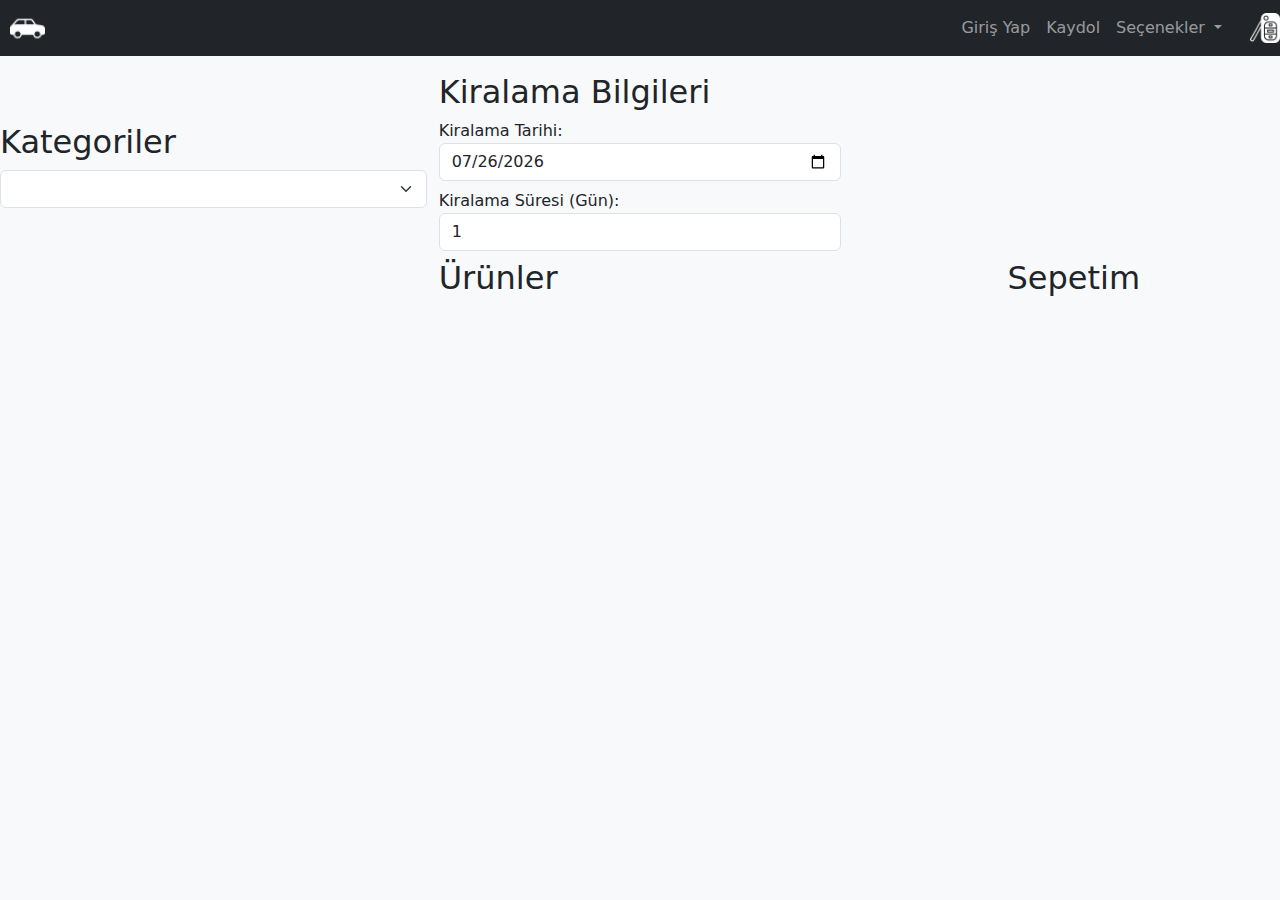
<file: ui/index.html>
<!DOCTYPE html>
<html lang="tr">
  <head>
    <meta charset="UTF-8" />
    <meta name="viewport" content="width=device-width, initial-scale=1.0" />
    <!-- Bootstrap CSS -->
    <link
      href="https://cdn.jsdelivr.net/npm/bootstrap@5.3.0/dist/css/bootstrap.min.css"
      rel="stylesheet"
    />

    <title>RENT A CAR</title>

    <link rel="stylesheet" href="navbar.css" />
    <link rel="stylesheet" href="index.css" />
  </head>
  <body>
    <nav class="navbar navbar-expand-lg navbar-dark bg-dark fixed-top">
      <a style="margin-left: 10px" class="navbar-category" href="index.html">
        <img
          src="car-icon.png"
          width="35"
          height="35"
          class="d-inline-block align-top"
          alt="ANA SAYFA"
        />
      </a>

      <div class="collapse navbar-collapse right" id="navbarNav">
        <ul class="navbar-nav ml-auto">
          <li class="nav-item">
            <a class="nav-link" href="login.html" id="loginLink">Giriş Yap</a>
          </li>
          <li class="nav-item">
            <a class="nav-link" href="login.html" id="logoutLink" onclick="logout()">Çıkış Yap</a>  
          </li>
          <li class="nav-item">
            <a class="nav-link" href="signup.html" id="signupLink">Kaydol</a>
          </li>
          <li class="nav-item" style="display: none" id="logoutLink">
            <a class="nav-link" href="logout.html">Çıkış Yap</a>
          </li>
          <li class="nav-item dropdown">
            <a
              class="nav-link dropdown-toggle"
              href="#"
              role="button"
              data-bs-toggle="dropdown"
              aria-expanded="false"
            >
              Seçenekler
            </a>
            <ul class="dropdown-menu">
              <li><a class="dropdown-item" href="#">Action</a></li>
              <li><a class="dropdown-item" href="#">Another action</a></li>
              <li><a class="dropdown-item" href="#">Something else here</a></li>
            </ul>
          </li>
        </ul>
        <a style="margin-left: 10px" class="navbar-category" href="#">
          <img
            src="key-icon.png"
            width="30"
            height="30"
            class="d-inline-block align-top"
            alt="SEPET"
          />
        </a>
      </div>
    </nav>

    <!-- Kategori Seçimi -->
    <div class="col-md-4">
      <h2>Kategoriler</h2>
      <select
        id="brandSelect"
        class="form-select"
        aria-label="Kategoriyi Seç"
      >
        <!-- Kategoriler buraya dinamik olarak eklenecek -->
      </select>
    </div>

    <!-- İçerik -->
    <div class="container mt-5">
      <div class="row">
        <div class="col-md-6">
          <h2>Kiralama Bilgileri</h2>
          <label for="orderStartedDate">Kiralama Tarihi:</label>
          <input type="date" id="orderStartedDate" class="form-control mb-2" />
          <label for="rentDay">Kiralama Süresi (Gün):</label>
          <input type="number" id="rentDay" class="form-control mb-2" value="1" />
        </div>
        <!-- Ürün Listesi -->
        <div class="col-md-8">
          <h2>Ürünler</h2>
          <div id="carList" class="row">
            <!-- Ürünler buraya dinamik olarak eklenecek -->
            
          </div>
         
        </div>
      
       
      

        
        <!-- Sepet -->
        <div class="col-md-4">
          <h2>Sepetim</h2>
          <ul id="cart" class="list-group">
            <!-- Sepet içeriği buraya dinamik olarak eklenecek -->
          </ul>

          <button id="buyButton" class="btn btn-primary mt-3">
            Sipariş Ver
          </button>
        </div>
      </div>
      
    </div>
    

    <!-- Bootstrap JS ve Popper.js -->
    <script src="https://cdn.jsdelivr.net/npm/bootstrap@5.3.0/dist/js/bootstrap.bundle.min.js"></script>

    <!-- Uygulama JavaScript dosyası -->
    <script src="index.js"></script>
    <script src="login.js"></script>
  </body>
</html>
</file>
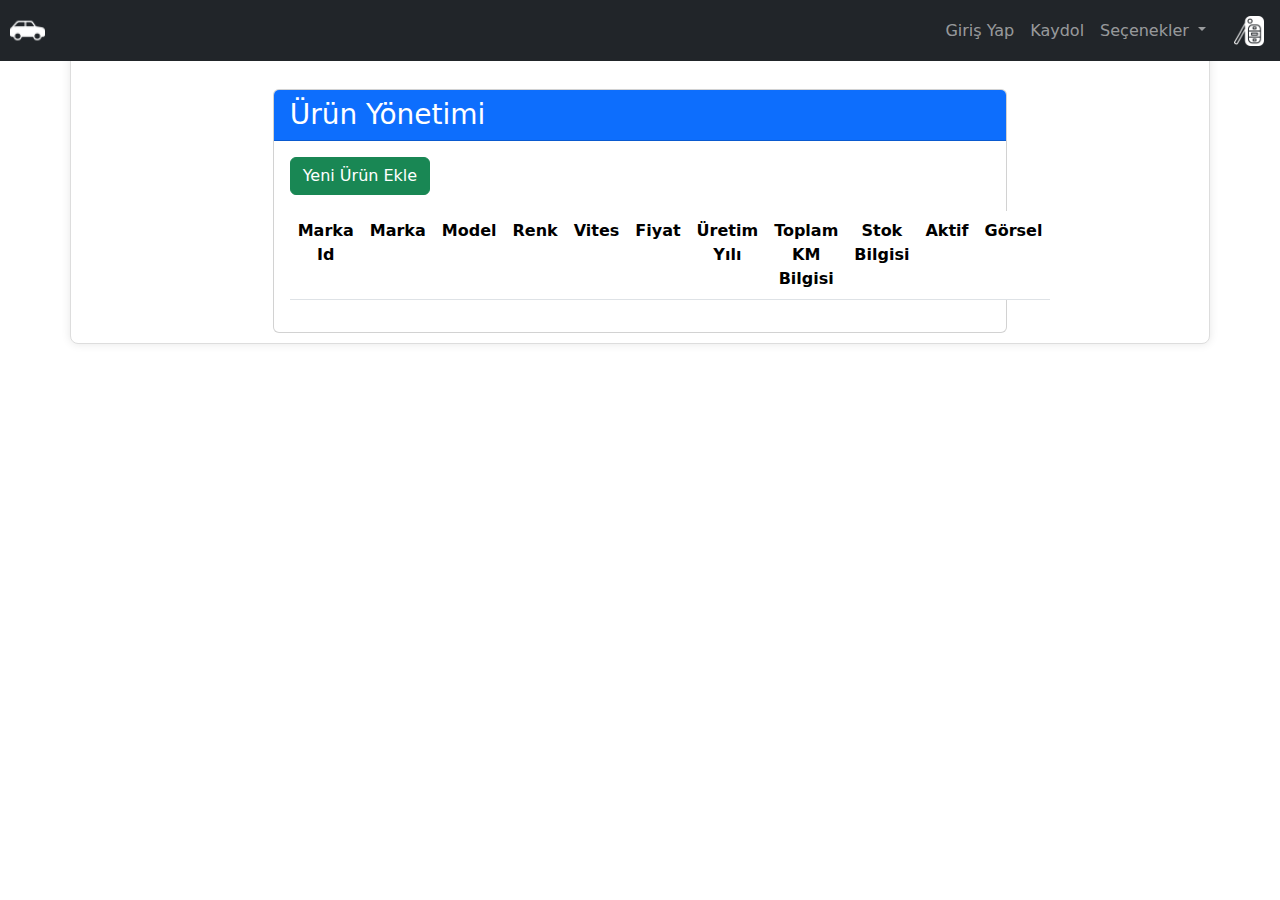
<file: ui/admin.html>
<!DOCTYPE html>
<html lang="en">
  <head>
    <meta charset="UTF-8" />
    <meta http-equiv="X-UA-Compatible" content="IE=edge" />
    <meta name="viewport" content="width=device-width, initial-scale=1.0" />
    <title>Ürün Yönetimi</title>

    <link
      href="https://cdn.jsdelivr.net/npm/bootstrap@5.3.0/dist/css/bootstrap.min.css"
      rel="stylesheet"
    />

    <link rel="stylesheet" href="navbar.css" />
    <link rel="stylesheet" href="admin.css" />
  </head>
    <body>
      <nav class="navbar navbar-expand-lg navbar-dark bg-dark fixed-top">
        <a style="margin-left: 10px" class="navbar-brand" href="index.html">
          <img
            src="car-icon.png"
            width="35"
            height="35"
            class="d-inline-block align-top"
            alt="ANA SAYFA"
          />
        </a>

        <div class="collapse navbar-collapse right" id="navbarNav">
          <ul class="navbar-nav ml-auto">
            <li class="nav-item">
              <a class="nav-link" href="login.html" id="loginLink">Giriş Yap</a>
            </li>
            <li class="nav-item">
              <a class="nav-link" href="login.html" id="logoutLink" onclick="logout()">Çıkış Yap</a>  
            </li>
            <li class="nav-item">
              <a class="nav-link" href="signup.html" id="signupLink">Kaydol</a>
            </li>
            <li class="nav-item" style="display: none" id="logoutLink">
              <a class="nav-link" href="logout.html">Çıkış Yap</a>
            </li>
            <li class="nav-item dropdown">
              <a
                class="nav-link dropdown-toggle"
                href="#"
                role="button"
                data-bs-toggle="dropdown"
                aria-expanded="false"
              >
                Seçenekler
              </a>
              <ul class="dropdown-menu">
                <li><a class="dropdown-item" href="#">Action</a></li>
                <li><a class="dropdown-item" href="#">Another action</a></li>
                <li>
                  <a class="dropdown-item" href="#">Something else here</a>
                </li>
              </ul>
            </li>
          </ul>
          <a style="margin-left: 10px" class="navbar-brand" href="#">
            <img
              src="key-icon.png"
              width="30"
              height="30"
              class="d-inline-block align-top"
              alt="SEPET"
            />
          </a>
        </div>
      </nav>
      <!-- Açılış sayfası-->
      <div class="container mt-5 admin-container">
        <div class="row justify-content-center">
          <div class="col-md-8">
            <div class="card">
              <div class="card-header bg-primary text-white">
                <h3 class="mb-0">Ürün Yönetimi</h3>
              </div>
              <div class="card-body">
                <button
                  class="btn btn-success mb-3"
                  data-bs-toggle="modal"
                  data-bs-target="#addCarModal"
                >
                  Yeni Ürün Ekle
                </button>
                <table class="table">
                  <thead>
                    <tr>
                      <th>Marka Id</th>
                      <th>Marka</th>
                      <th>Model</th>
                      <th>Renk</th>
                      <th>Vites</th>
                      <th>Fiyat</th>
                      <th>Üretim Yılı</th>
                      <th>Toplam KM Bilgisi</th>
                      <th>Stok Bilgisi</th>
                      <th>Aktif</th>
                      <th>Görsel</th>
                    </tr>
                  </thead>
                  <tbody id="carTableBody">
                    <!-- Ürünler buraya dinamik olarak eklecek-->
                  </tbody>
                </table>
              </div>
            </div>
          </div>
        </div>
      </div>
      <!--  Add Car Modal-->
      <div
        class="modal fade"
        id="addCarModal"
        tabindex="-1"
        aria-labelledby="addCarModalLabel"
        aria-hidden="true"
      >
        <div class="modal-dialog">
          <div class="modal-content">
            <div class="modal-header">
              <h5 class="modal-title" id="addCarModalLabel">Yeni Ürün ekle</h5>
              <button
                type="button"
                class="btn-close"
                data-bs-dismiss="modal"
                aria-label="Close"
              ></button>
            </div>
            <div class="modal-body">
              <form id="carForm" enctype="multipart/form-data">
                           
                <div class="mb-3">
                  <label for="carBrand" class="form-label">Marka:</label>
                  <select
                  type="text"
                  class="form-control"
                  id="carBrand"
                  required
                 
                    
                  >
                    <option disabled selected>Marka Seçiniz</option>
                   
                    <option value="RENAULT">RENAULT</option>
                    <option value="HONDA">HONDA</option>
                    <option value="AUDI">AUDI</option>
                    <option value="OPEL">OPEL</option>
                    <option value="TOYOTA">TOYOTA</option>
                    <option value="FIAT">FIAT</option>
                    
                  </select>
                </div>

                <div class="mb-3">
                  <label for="carModel" class="form-label">Model:</label>
                  <input
                    type="text"
                    class="form-control"
                    id="carModel"
                    required
                  />
                </div>
                <div class="mb-3">
                  <label for="carColor" class="form-label">Renk:</label>
                  <select
                    type="text"
                    class="form-control"
                    id="carColor"
                    required
                  >
                    <option disabled selected>Renk Seçiniz</option>
                    <option
                      value="BLACK"
                      style="color: white; background-color: black"
                    >
                      SİYAH
                    </option>
                    <option value="RED" style="background-color: red">
                      KIRMIZ
                    </option>
                    <option value="BLUE" style="background-color: blue">
                      MAVİ
                    </option>
                    <option value="WHITE">BEYAZ</option>
                    <option value="GRAY" style="background-color: gray">
                      GRİ
                    </option>
                  </select>
                </div>

                <div class="mb-3">
                  <label for="carGear" class="form-label">VİTES:</label>
                  <br />
                  <input
                    type="radio"
                    id="manualGear"
                    name="gearStatus"
                    value="MANUAL"
                    required
                  />
                  <label for="manualGear">Manuel</label>
                  <input
                    type="radio"
                    id="automaticGear"
                    name="gearStatus"
                    value="AUTOMATIC"
                    required
                  />
                  <label for="automaticGear">Otomatik</label>
                </div>

                <div class="mb-3">
                  <label for="carPrice" class="form-label">Fiyat:</label>
                  <input
                    type="number"
                    class="form-control"
                    id="carPrice"
                   
                    required
                  />
                </div>

                <div class="mb-3">
                  <label for="carYear" class="form-label">Üretim Yılı:</label>
                  <input
                    type="number"
                    class="form-control"
                    id="carYear"
                    required
                    min="2015"
                    max="2024"
                    placeholder="2015-2024 arası bir yıl giriniz"
                  />
                </div>

                <div class="mb-3">
                  <label for="carKM" class="form-label"
                    >Toplam KM Bilgisi:</label
                  >
                  <input
                    type="number"
                    class="form-control"
                    id="carKM"
                    required
                  />
                </div>

                <div class="mb-3">
                  <label for="carUnitsInStock" class="form-label">Stok:</label>
                  <input
                    type="number"
                    class="form-control"
                    id="carUnitsInStock"
                    required
                  />
                </div>

                <div class="mb-3 form-check">
                  <input
                    type="checkbox"
                    class="form-check-input"
                    id="carActive"
                  />
                  <label class="form-check-label" for="carActive">Aktif</label>
                </div>
                <div class="mb-3">
                  <label for="carImage" class="form-label">Görsel Ekle:</label>
                  <input
                    type="file"
                    class="form-control"
                    id="carImage"
                    name="carImage"
                    accept="image/*"
                  />
                </div>
                <button
                  type="button"
                  class="btn btn-primary"
                  onclick="addCar()"
                >
                  Ürün Ekle
                </button>
              </form>
            </div>
          </div>
        </div>
      </div>

      <!-- Edit Car Modal -->
      <div
        class="modal fade"
        id="editCarModal"
        tabindex="-1"
        aria-labelledby="editCarModalLabel"
        aria-hidden="true"
      >
        <div class="modal-dialog">
          <div class="modal-content">
            <div class="modal-header">
              <h5 class="modal-title" id="editCarModalLabel">Ürün Güncelle</h5>
              <button
                type="button"
                class="btn-close"
                data-bs-dismiss="modal"
                aria-label="Close"
                
              ></button>
            </div>
            <div class="modal-body">
              <form>
                <div class="mb-3">
                  <input type="hidden" class="form-control" id="editCarId">
                </div>     
                <div class="mb-3">
                  <input type="hidden" class="form-control" id="editCarBrandId">
                </div>      
                <div class="mb-3">
                  <label for="editCarBrand" class="form-label">Marka:</label>
                  <select
                  type="text"
                  class="form-control"
                  id="editCarBrand"                  
                  onchange="updateCarBrandId()"
                    
                  >
                    <option disabled selected>Marka Seçiniz</option>
                   
                    <option value="RENAULT">RENAULT</option>
                    <option value="HONDA">HONDA</option>
                    <option value="AUDI">AUDI</option>
                    <option value="OPEL">OPEL</option>
                    <option value="TOYOTA">TOYOTA</option>
                    <option value="FIAT">FIAT</option>
                    
                  </select>
                </div>

                <div class="mb-3">
                  <label for="editCarModel" class="form-label">Model:</label>
                  <input
                    type="text"
                    class="form-control"
                    id="editCarModel"
                    
                  />
                </div>
                <div class="mb-3">
                  <label for="editCarColor" class="form-label">Renk:</label>
                  <select
                    type="text"
                    class="form-control"
                    id="editCarColor"
                    
                  >
                    <option disabled selected>Renk Seçiniz</option>
                    <option
                      value="BLACK"
                      style="color: white; background-color: black"
                    >
                      SİYAH
                    </option>
                    <option value="RED" style="background-color: red">
                      KIRMIZ
                    </option>
                    <option value="BLUE" style="background-color: blue">
                      MAVİ
                    </option>
                    <option value="WHITE">BEYAZ</option>
                    <option value="GRAY" style="background-color: gray">
                      GRİ
                    </option>
                  </select>
                </div>

                <div class="mb-3">
                  <label for="editCarGear" class="form-label">VİTES:</label>
                  <br />
                  <input
                    type="radio"
                    id="editCarGear"
                    name="gearStatus"
                    value="MANUAL"
                    
                  />
                  <label for="editCarGear">Manuel</label>
                  <input
                    type="radio"
                    id="editCarGear"
                    name="gearStatus"
                    value="AUTOMATIC"
                    
                  />
                  <label for="editCarGear">Otomatik</label>
                </div>

                <div class="mb-3">
                  <label for="editCarPrice" class="form-label">Fiyat:</label>
                  <input
                    type="number"
                    class="form-control"
                    id="editCarPrice"                
                  />
                </div>

                <div class="mb-3">
                  <label for="editCarYear" class="form-label">Üretim Yılı:</label>
                  <input
                    type="number"
                    class="form-control"
                    id="editCarYear"
                    
                    min="2015"
                    max="2024"
                    placeholder="2015-2024 arası bir yıl giriniz"
                  />
                </div>

                <div class="mb-3">
                  <label for="editCarKM" class="form-label"
                    >Toplam KM Bilgisi:</label
                  >
                  <input
                    type="number"
                    class="form-control"
                    id="editCarKM"
                    
                  />
                </div>

                <div class="mb-3">
                  <label for="editCarUnitsInStock" class="form-label">Stok:</label>
                  <input
                    type="number"
                    class="form-control"
                    id="editCarUnitsInStock"
                    
                  />
                </div>

                <div class="mb-3 form-check">
                  <input
                    type="checkbox"
                    class="form-check-input"
                    id="editCarActive"
                  />
                  <label class="form-check-label" for="editCarActive">Aktif</label>
                </div>
                <!-- c:\Users\murat\Desktop\GİTHUB\rent-a-car-ui\ui\admin.html:<div class="mb-3">
                  <label for="editCarImage" class="form-label">Görsel Ekle:</label>
                  <input
                    type="file"
                    class="form-control"
                    id="carImage"
                    name="editCarImage"
                    accept="image/*"
                  />
                </div>--->
                <button type="button" class="btn btn-primary" onclick="saveEditedCar()">Ürün Kaydet
                </button>
              </form>
            </div>
          </div>
        </div>
      </div>

      <!-- Bootstrap JS ve Popper.js -->
      <script src="https://cdn.jsdelivr.net/npm/bootstrap@5.3.0/dist/js/bootstrap.bundle.min.js"></script>
    <link href="https://cdn.jsdelivr.net/npm/bootstrap@5.3.0/dist/css/bootstrap.min.css" rel="stylesheet">
    <script src="https://code.jquery.com/jquery-3.5.1.slim.min.js"></script>
    <script src="https://cdn.jsdelivr.net/npm/@popperjs/core@2.9.1/dist/umd/popper.min.js"></script>
    <script src="https://maxcdn.bootstrapcdn.com/bootstrap/4.5.2/js/bootstrap.min.js"></script>

            <!-- Uygulama JavaScript dosyası -->
      <script src="admin.js"></script>
      <script src="login.js"></script>
    </body>
</html>
</file>
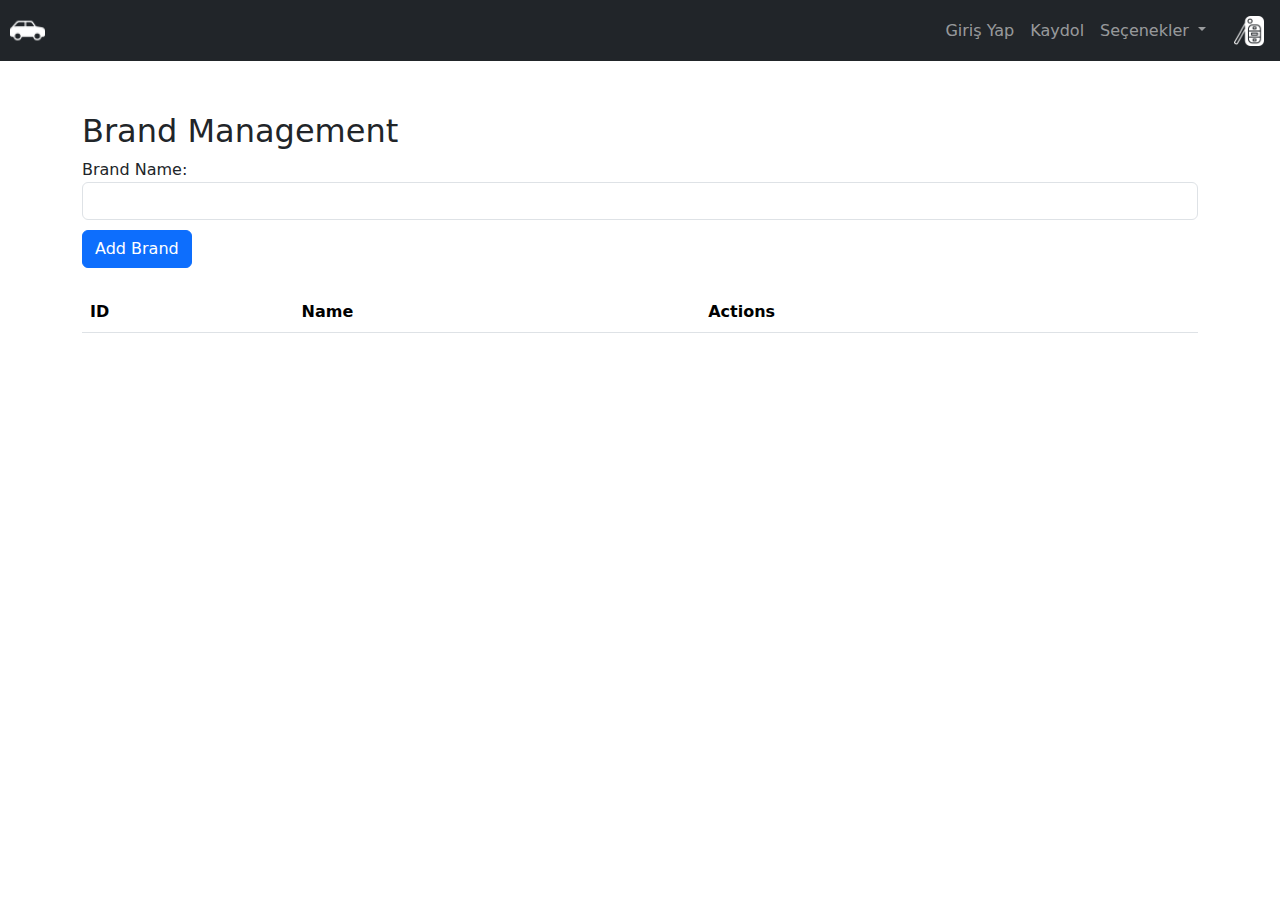
<file: ui/brand.html>
<!DOCTYPE html>
<html lang="en">
<head>
    <meta charset="UTF-8">
    <meta http-equiv="X-UA-Compatible" content="IE=edge">
    <meta name="viewport" content="width=device-width, initial-scale=1.0">
    <title>MARKALAR</title>

    <link href="https://cdn.jsdelivr.net/npm/bootstrap@5.3.0/dist/css/bootstrap.min.css" rel="stylesheet">
    <link rel="stylesheet" href="brand.css">
    <link rel="stylesheet" href="navbar.css">


</head>
<body>
    <nav class="navbar navbar-expand-lg navbar-dark bg-dark fixed-top">
        <a style="margin-left: 10px;" class="navbar-brand" href="index.html">
          <img
            src="car-icon.png"
            width="35"
            height="35"
            class="d-inline-block align-top"
            alt="ANA SAYFA"
          />
        </a>
  
        <div class="collapse navbar-collapse right" id="navbarNav">
          <ul class="navbar-nav ml-auto">
            <li class="nav-item">
              <a class="nav-link" href="login.html" id="loginLink">Giriş Yap</a>
            </li>
            <li class="nav-item">
              <a class="nav-link" href="signup.html" id="signupLink">Kaydol</a>
            </li>
            <li class="nav-item" style="display: none" id="logoutLink">
              <a class="nav-link" href="logout.html">Çıkış Yap</a>
            </li>
            <li class="nav-item dropdown">
              <a
                class="nav-link dropdown-toggle"
                href="#"
                role="button"
                data-bs-toggle="dropdown"
                aria-expanded="false"
              >
                Seçenekler
              </a>
              <ul class="dropdown-menu">
                <li><a class="dropdown-item" href="#">Action</a></li>
                <li><a class="dropdown-item" href="#">Another action</a></li>
                <li><a class="dropdown-item" href="#">Something else here</a></li>
              </ul>
            </li>
          </ul>
          <a style="margin-left: 10px;" class="navbar-brand" href="#">
            <img
              src="key-icon.png"
              width="30"
              height="30"
              class="d-inline-block align-top"
              alt="SEPET"
            />
          </a>
        </div>
      </nav>

      <div class="container mt-5 brand-container">
        <h2 class="margin-top">Brand Management</h2>

        <!-- Brand Form -->
        <form id="brandForm" class="mb-4">
            <div class="form-group brand-button margin-bottom">
                <label for="name">Brand Name:</label>
                <input type="text" class="form-control" id="name" name="name" required>
            </div>
            <button type="button" class="btn btn-primary" id="addBrandBtn">Add Brand</button>
        </form>

        <!-- Brand Table -->
        <table id="brandTable" class="table">
            <thead>
                <tr>
                    <th>ID</th>
                    <th>Name</th>
                    <th>Actions</th>
                </tr>
            </thead>
            <tbody>
                <!-- Buraya dinamik olarak eklenen tablo içeriği gelecek -->
            </tbody>
        </table>
    </div>

    <!-- Düzenleme Modalı -->
    <div class="modal fade" id="editModal" tabindex="-1" role="dialog" aria-labelledby="editModalLabel"
        aria-hidden="true">
        <div class="modal-dialog" role="document">
            <div class="modal-content">
                <div class="modal-header">
                    <h5 class="modal-title" id="editModalLabel">Edit Brand</h5>
                    <button type="button" class="close" data-dismiss="modal" aria-label="Close">
                        <span aria-hidden="true">&times;</span>
                    </button>
                </div>
                <div class="modal-body">
                    <!-- Düzenleme Formu -->
                    <form id="editForm">
                        <!-- Bu input ile düzenlenen kategorinin ID'sini saklayın -->
                        <input type="hidden" id="editBrandId" name="editBrandId">

                        <div class="form-group">
                            <label for="editBrandName">Brand Name:</label>
                            <input type="text" class="form-control" id="editBrandName" name="editBrandName"
                                required>
                        </div>

                        <!-- Diğer input alanları eklenebilir -->

                        <button type="button" class="btn btn-primary" onclick="editBrand()">Save Changes</button>
                    </form>
                </div>
            </div>
        </div>
    </div>

      <script src="https://cdn.jsdelivr.net/npm/bootstrap@5.3.0/dist/js/bootstrap.bundle.min.js"></script>

      <script>
        function loadPage(page) {
            if (page === 'admin') {
                window.location.href = 'admin.html';
            } else {
                // İçerikleri dinamik olarak değiştirmek için AJAX veya başka bir yöntem kullanabilirsiniz.
                // Ancak, burada sadece örnek bir içerik değişimi yapılmıştır.
                document.getElementById('pageContent').innerHTML = '<h1>Welcome to Category Page</h1>';
            }
        }
    </script>
    
      <script src="brand.js"></script>

</body>
</html>
</file>
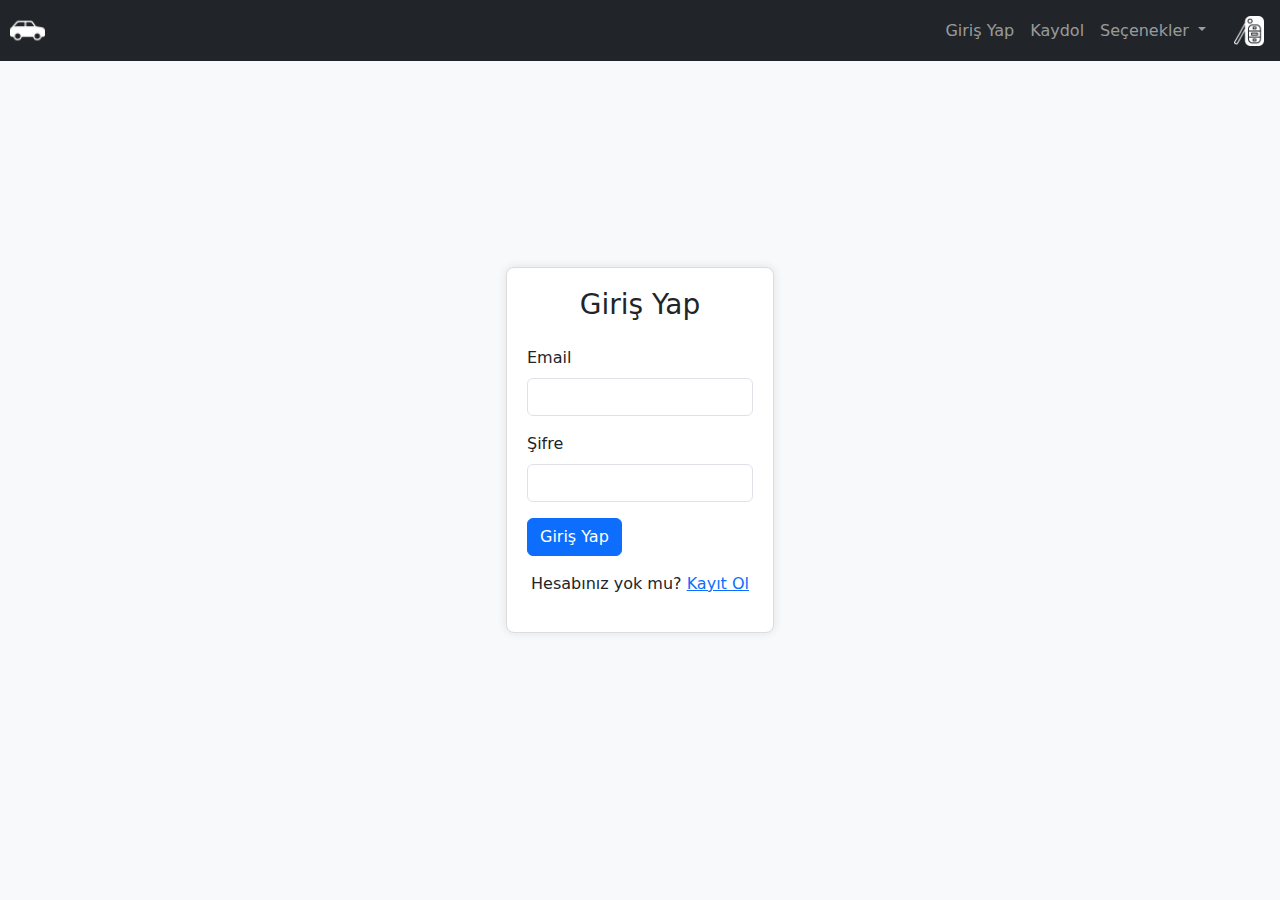
<file: ui/login.html>
<!DOCTYPE html>
<html lang="en">

<head>
    <meta charset="UTF-8">
    <meta http-equiv="X-UA-Compatible" content="IE=edge">
    <meta name="viewport" content="width=device-width, initial-scale=1.0">
    <title>Login Ekranı</title>

    <!-- Bootstrap CSS -->
    <link href="https://cdn.jsdelivr.net/npm/bootstrap@5.3.0/dist/css/bootstrap.min.css" rel="stylesheet">

    <!-- Custom CSS-->
    <link rel="stylesheet" href="login.css">
    <link rel="stylesheet" href="navbar.css">

</head>

<body>
    
    <nav class="navbar navbar-expand-lg navbar-dark bg-dark fixed-top">
        <a style="margin-left: 10px;" class="navbar-brand" href="index.html">
          <img
            src="car-icon.png"
            width="35"
            height="35"
            class="d-inline-block align-top"
            alt="ANA SAYFA"
          />
        </a>
  
        <div class="collapse navbar-collapse right" id="navbarNav">
          <ul class="navbar-nav ml-auto">
            <li class="nav-item">
              <a class="nav-link" href="login.html" id="loginLink">Giriş Yap</a>
            </li>
            <li class="nav-item">
              <a class="nav-link" href="login.html" id="logoutLink" onclick="logout()">Çıkış Yap</a>  
            </li>            
            <li class="nav-item">
              <a class="nav-link" href="signup.html" id="signupLink">Kaydol</a>
            </li>          
            <li class="nav-item dropdown">
              <a
                class="nav-link dropdown-toggle"
                href="#"
                role="button"
                data-bs-toggle="dropdown"
                aria-expanded="false"
              >
                Seçenekler
              </a>
              <ul class="dropdown-menu">
                <li><a class="dropdown-item" href="#">Action</a></li>
                <li><a class="dropdown-item" href="#">Another action</a></li>
                <li><a class="dropdown-item" href="#">Something else here</a></li>
              </ul>
            </li>
          </ul>
          <a style="margin-left: 10px;" class="navbar-brand" href="#">
            <img
              src="key-icon.png"
              width="30"
              height="30"
              class="d-inline-block align-top"
              alt="SEPET"
            />
          </a>
        </div>
      </nav>
  
      <!-- Bootstrap JS ve Popper.js -->
      <script src="https://cdn.jsdelivr.net/npm/bootstrap@5.3.0/dist/js/bootstrap.bundle.min.js"></script>
    
    <div class="login-container">
        <h3 class="text-center mb-4">Giriş Yap</h3>
        <form id="loginForm">
            <div class="mb-3">
                <label for="email" class="form-label">Email</label>
                <input type="email" class="form-control" id="email" name="email" required>
            </div>
            <div class="mb-3">
                <label for="password" class="form-label">Şifre</label>
                <input type="password" class="form-control" id="password" name="password" required>
            </div>
            <button type="button" class="btn btn-primary" onclick="submitForm()">Giriş Yap</button>
        </form>

        <p class="mt-3 text-center">Hesabınız yok mu? <a href="signup.html">Kayıt Ol</a></p>
    </div>

    <!-- Bootstrap JS ve Popper.js -->
    <script src="https://cdn.jsdelivr.net/npm/bootstrap@5.3.0/dist/js/bootstrap.bundle.min.js"></script>

    <!-- Custom JS -->
    <script src="login.js"></script>
</body>

</html>
</file>
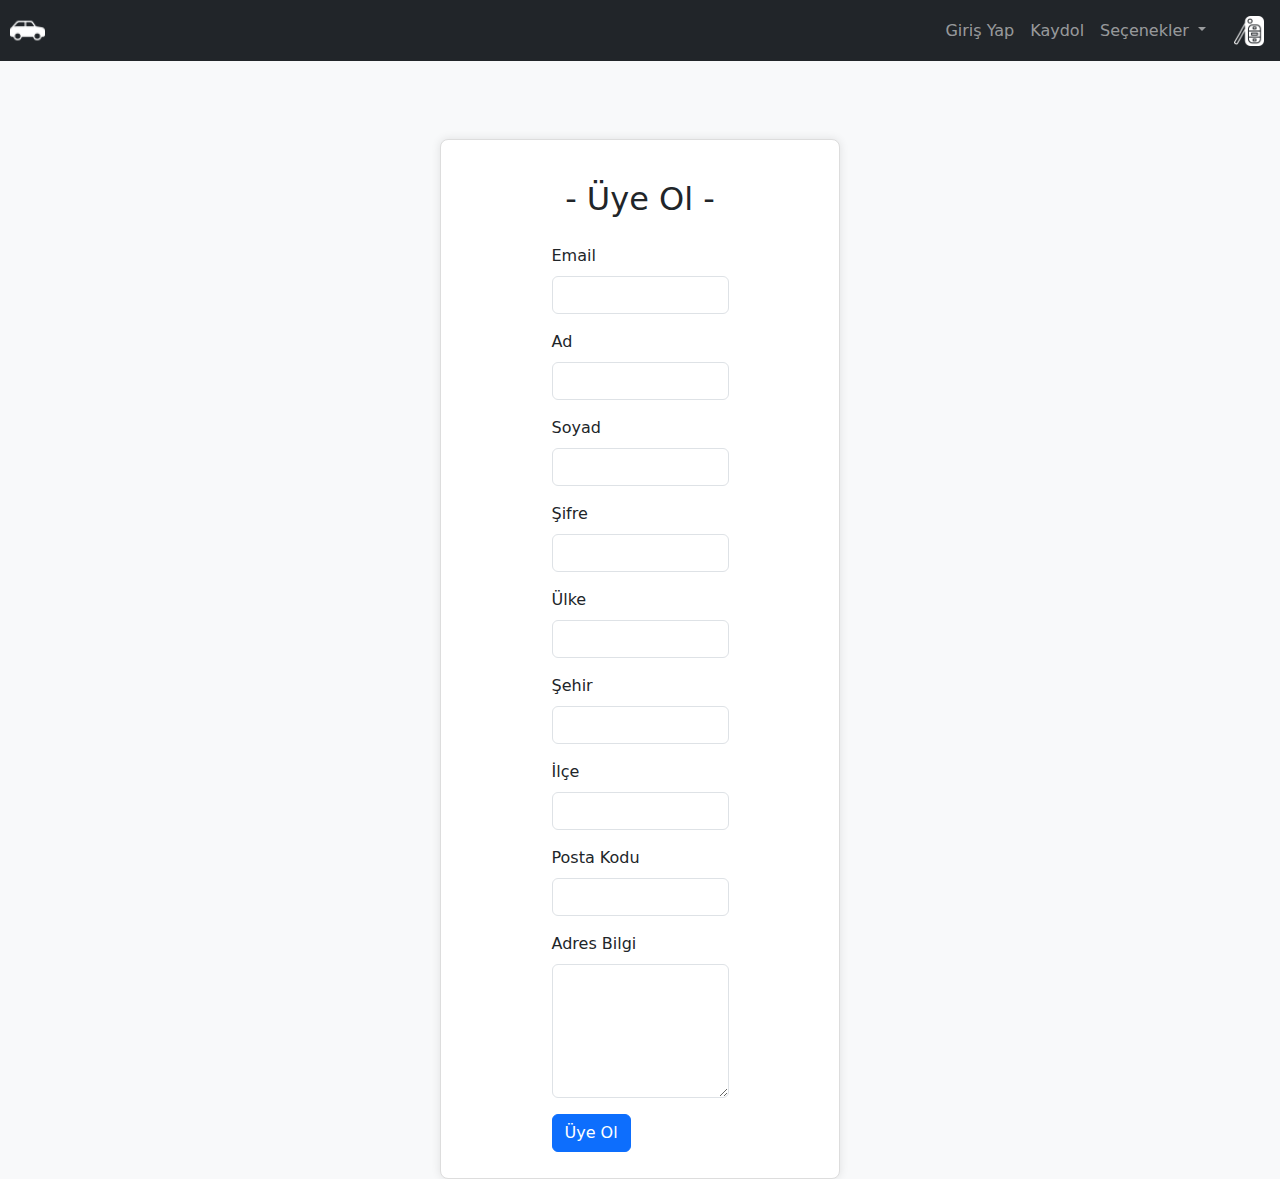
<file: ui/signup.html>
<!DOCTYPE html>
<html lang="en">
<head>
    <meta charset="UTF-8">
    <meta name="viewport" content="width=device-width, initial-scale=1.0">
<!-- Bootstrap CSS -->
<link href="https://cdn.jsdelivr.net/npm/bootstrap@5.3.0/dist/css/bootstrap.min.css" rel="stylesheet" />

<title>ÜYE OL</title>



<link rel="stylesheet" href="navbar.css">
<link rel="stylesheet" href="signup.css">

</head>
<body>
    <nav class="navbar navbar-expand-lg navbar-dark bg-dark fixed-top">
        <a style="margin-left: 10px;" class="navbar-brand" href="index.html">
          <img
            src="car-icon.png"
            width="35"
            height="35"
            class="d-inline-block align-top"
            alt="ANA SAYFA"
          />
        </a>
  
        <div class="collapse navbar-collapse right" id="navbarNav">
          <ul class="navbar-nav ml-auto">
            <li class="nav-item">
              <a class="nav-link" href="login.html" id="loginLink">Giriş Yap</a>
            </li>
            <li class="nav-item">
              <a class="nav-link" href="signup.html" id="signupLink">Kaydol</a>
            </li>
            <li class="nav-item" style="display: none" id="logoutLink">
              <a class="nav-link" href="logout.html">Çıkış Yap</a>
            </li>
            <li class="nav-item dropdown">
              <a
                class="nav-link dropdown-toggle"
                href="#"
                role="button"
                data-bs-toggle="dropdown"
                aria-expanded="false"
              >
                Seçenekler
              </a>
              <ul class="dropdown-menu">
                <li><a class="dropdown-item" href="#">Action</a></li>
                <li><a class="dropdown-item" href="#">Another action</a></li>
                <li><a class="dropdown-item" href="#">Something else here</a></li>
              </ul>
            </li>
          </ul>
          <a style="margin-left: 10px;" class="navbar-brand" href="#">
            <img
              src="key-icon.png"
              width="30"
              height="30"
              class="d-inline-block align-top"
              alt="SEPET"
            />
          </a>
        </div>
      </nav>

      <div class="container mt-5 signup-container">
        <div class="row justify-content-center">
            <div class="col-md-6">
                <h2>- Üye Ol -</h2>
                <form id="registerForm">
                    <div class="mb-3">
                        <label for="email" class="form-label">Email</label>
                        <input type="email" class="form-control" id="email" name="email" required>
                    </div>
                    <div class="mb-3">
                        <label for="firstName" class="form-label">Ad</label>
                        <input type="text" class="form-control" id="firstName" name="firstName" required>
                    </div>
                    <div class="mb-3">
                        <label for="surname" class="form-label">Soyad</label>
                        <input type="text" class="form-control" id="surname" name="surname" required>
                    </div>
                    <div class="mb-3">
                        <label for="password" class="form-label">Şifre</label>
                        <input type="password" class="form-control" id="password" name="password" required>
                    </div>
                    <div class="mb-3">
                        <label for="country" class="form-label">Ülke</label>
                        <input type="text" class="form-control" id="country" name="country" required>
                    </div>
                    <div class="mb-3">
                        <label for="city" class="form-label">Şehir</label>
                        <input type="text" class="form-control" id="city" name="city" required>
                    </div>
                    <div class="mb-3">
                        <label for="district" class="form-label">İlçe</label>
                        <input type="text" class="form-control" id="district" name="district" required>
                    </div>
                    <div class="mb-3">
                      <label for="postCode" class="form-label">Posta Kodu</label>
                      <input type="text" class="form-control" id="postCode" name="postCode">
                    </div>
                    <div class="mb-3">
                        <label for="addressLine" class="form-label">Adres Bilgi</label>
                        <textarea rows="5" cols="33" class="form-control" id="addressLine" name="addressLine" required> </textarea>
                    </div>                    
                    <div class="mb-3">
                        <button type="button" class="btn btn-primary" onclick="register()">Üye Ol</button>
                    </div>
                </form>
            </div>
        </div>
    </div>

      <!-- Bootstrap JS ve Popper.js -->
    <script src="https://cdn.jsdelivr.net/npm/bootstrap@5.3.0/dist/js/bootstrap.bundle.min.js"></script>

    <script src="signup.js"></script>
    
</body>
</html>
</file>
<file: ui/navbar.css>
.right .navbar-nav.ml-auto {
    margin-left: auto;
    margin-right: 10px;    
  }
</file>
<file: ui/index.css>
body {
    margin-top: 25px;
    display: flex;
    align-items: center;
    justify-content: center;
    height: auto;
    background-color: #f8f9fa;
    
}
</file>
<file: ui/admin.css>
body {
    margin-top: 25px;
    display: flex;
    align-items: center;
    justify-content: center;
    height: auto;
    background-color: #f8f9fa;
    
}


.admin-container {
    margin: 0%;
    max-width: Auto;
    padding: 10px;
    padding-top: 40px;
    border: 1px solid #ddd;
    border-radius: 8px;
    background-color: #fff;
    box-shadow: 0 0 10px rgba(0, 0, 0, 0.1);
}

h2{
    text-align: center;
    margin-bottom: 25px;
}


tr {
    display: flex;
    justify-content: space-between;
    text-align: center;
}
</file>
<file: ui/brand.css>
.margin-top{
    margin-top: 10%;
}

.margin-bottom{
    margin-bottom: 10px;
}
</file>
<file: ui/login.css>
iframe {
    width: 100%;
    height: 50px;
    position: fixed; /* Navbar'ı sabit yap */
    top: 0; /* Sayfanın en üstüne sabitle */
    left: 0;
    z-index: 1000; /* Diğer öğelerin üzerinde olmasını sağla */
}

body {
    display: flex;
    align-items: center;
    justify-content: center;
    height: 100vh;
    background-color: #f8f9fa;
}

.login-container {
    max-width: 400px;
    padding: 20px;
    border: 1px solid #ddd;
    border-radius: 8px;
    background-color: #fff;
    box-shadow: 0 0 10px rgba(0, 0, 0, 0.1);
}
</file>
<file: ui/signup.css>
body {
    margin-top: 25px;
    display: flex;
    align-items: center;
    justify-content: center;
    height: 100vh;
    background-color: #f8f9fa;
    
}


.signup-container {
    margin: -25%;
    max-width: 400px;
    padding: 10px;
    padding-top: 40px;
    border: 1px solid #ddd;
    border-radius: 8px;
    background-color: #fff;
    box-shadow: 0 0 10px rgba(0, 0, 0, 0.1);
}

h2{
    text-align: center;
    margin-bottom: 25px;
}
</file>
